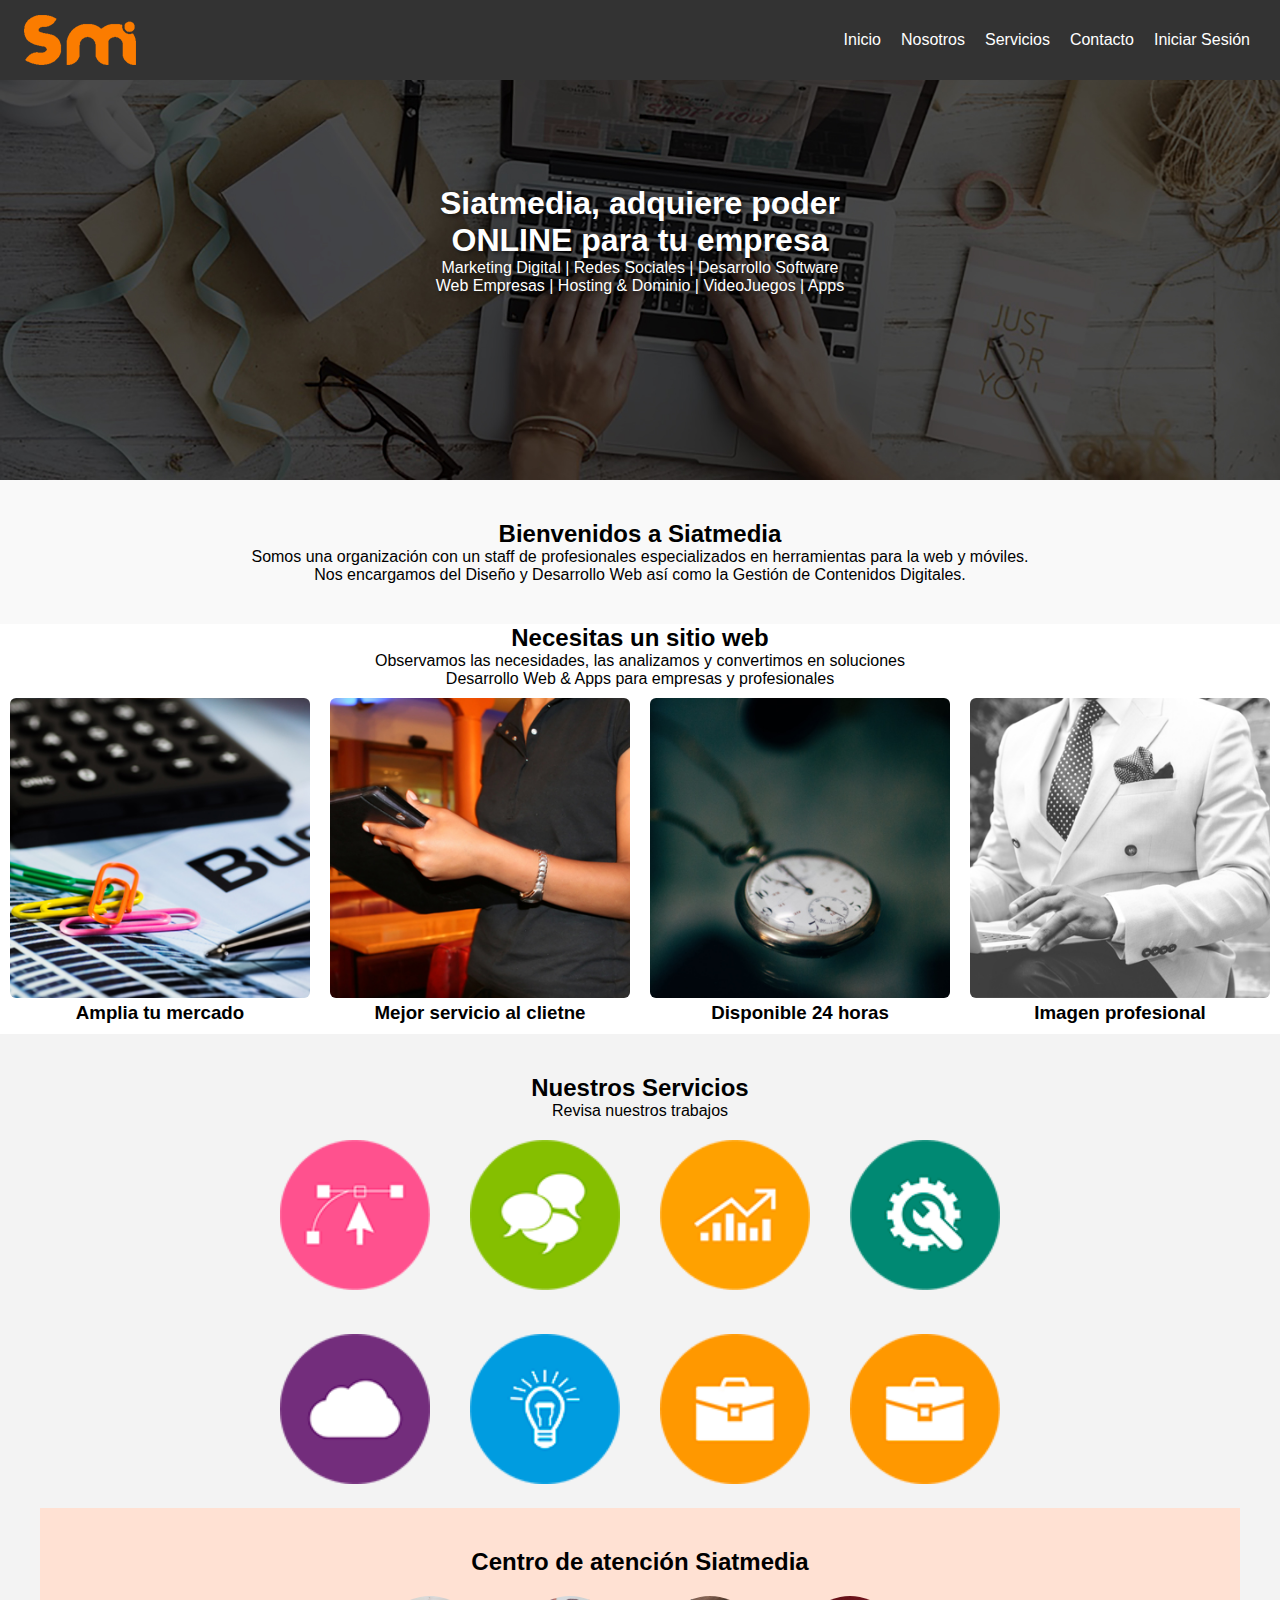
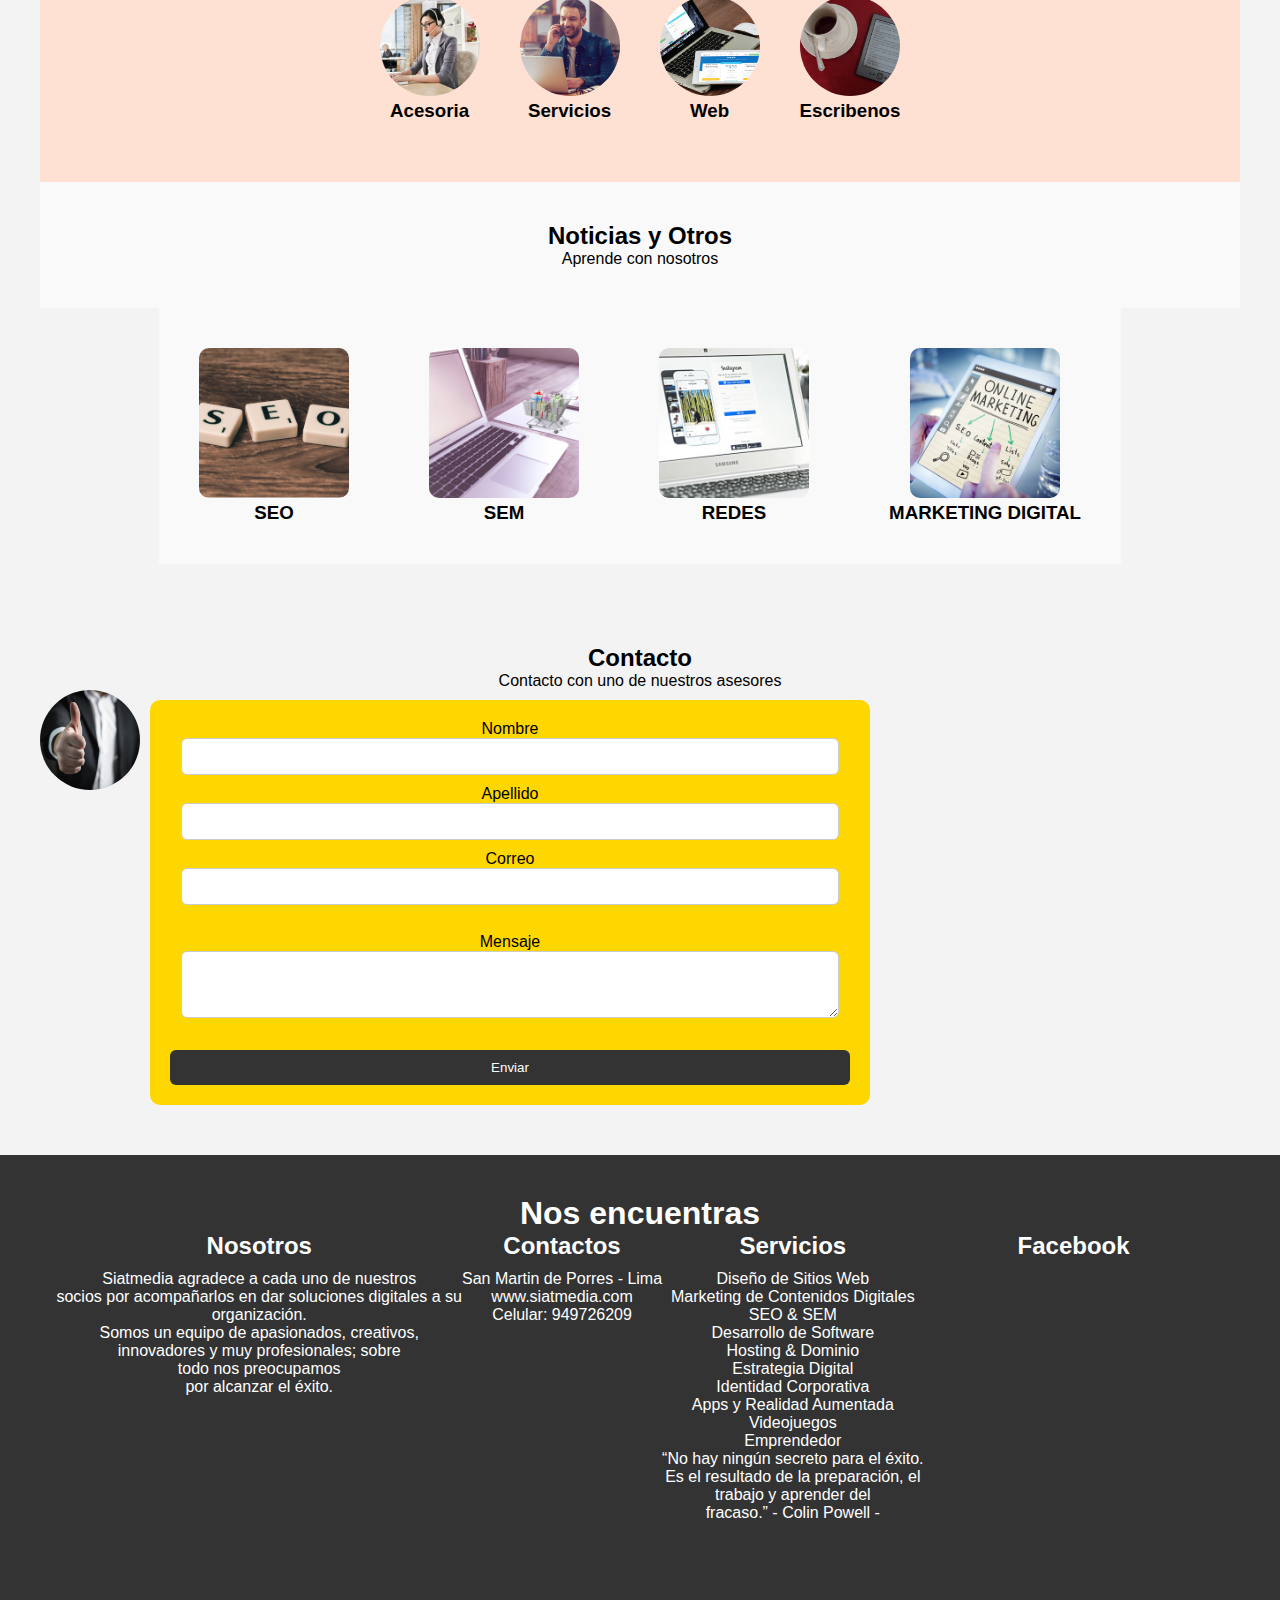
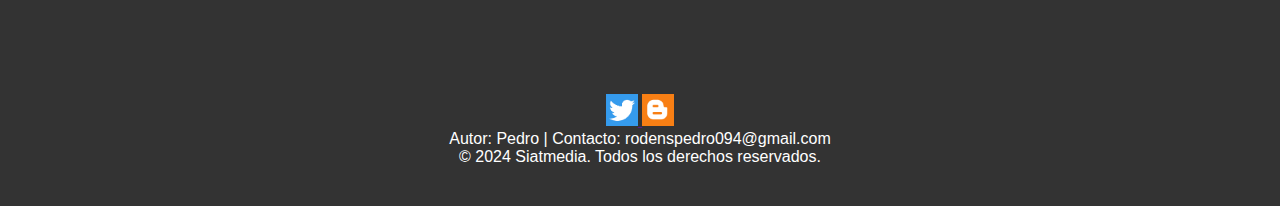
<file: Siatmedia/index.html>
<!DOCTYPE html>
<html lang="es-pe">

<head>
    <meta charset="UTF-8">
    <meta name="viewport" content="width=device-width, initial-scale=1.0">
    <title>Siatmedia</title>
    <link rel="stylesheet" href="css/index.css">
    <link rel="icon" type="image/png" href="img/siatmedia_logo.png">
</head>

<body>
    <header>
        <img class="logo"
            src="img/siatmedia_logo.png"
            alt="logo">
        <nav class="direcciones">
            <a class="link-direcciones" href="#inicio">Inicio</a>
            <a class="link-direcciones" href="#nosotros">Nosotros</a>
            <a class="link-direcciones" href="#servicios">Servicios</a>
            <a class="link-direcciones" href="#contacto">Contacto</a>
            <a class="link-direcciones" href="iniciarsesion.html">Iniciar Sesión</a>
        </nav>
    </header>

    <section id="banner">
        <img class="img-portada"
            src="img/portada4.jpg"
            alt="portada">
        <div class="contenedor">
            <h1 class="h1"><strong>Siatmedia</strong>, adquiere poder ONLINE para tu empresa</h1>
            <p class="p">Marketing Digital | Redes Sociales | Desarrollo Software</p>
            <p class="p">Web Empresas | Hosting & Dominio | VideoJuegos | Apps</p>
        </div>
    </section>

    <div class="somos" id="nosotros">
        <h2>Bienvenidos a Siatmedia</h2>
        <p>Somos una organización con un staff de profesionales especializados en herramientas para la web y móviles.
        </p>
        <p>Nos encargamos del Diseño y Desarrollo Web así como la Gestión de Contenidos Digitales.</p>
    </div>

    <div>
        <h2>Necesitas un sitio web</h2>
        <p>Observamos las necesidades, las analizamos y convertimos en soluciones</p>
        <p>Desarrollo Web & Apps para empresas y profesionales</p>

        <div class="contenedor2">
            <div class="img"><img class="imgs"
                    src="img/mercado.jpg"
                    alt="">
                <h3>Amplia tu mercado</h3>
            </div>
            <div class="img"><img class="imgs"
                    src="img/cliente.jpg"
                    alt="">
                <h3>Mejor servicio al clietne</h3>
            </div>
            <div class="img"><img class="imgs"
                    src="img/disponible.jpg"
                    alt="">
                <h3>Disponible 24 horas</h3>
            </div>
            <div class="img"><img class="imgs"
                    src="img/imagen.jpg"
                    alt="">
                <h3>Imagen profesional</h3>
            </div>
        </div>
    </div>

    <div class="servicios" id="servicios">
        <h2>Nuestros Servicios</h2>
        <p>Revisa nuestros trabajos</p>
        <div class="contenedor3">
            <div class="servicios-trabajos">
                <img class="img-trabajos"
                    src="img/iconos-10.png"
                    alt="">
            </div>
            <div class="servicios-trabajos">
                <img class="img-trabajos"
                    src="img/iconos-11.png"
                    alt="">
            </div>
            <div class="servicios-trabajos">
                <img class="img-trabajos"
                    src="img/iconos-12.png"
                    alt="">
            </div>
            <div class="servicios-trabajos">
                <img class="img-trabajos"
                    src="img/iconos-13.png"
                    alt="">
            </div>
        </div>

        <div class="contenedor3">
            <div class="servicios-trabajos">
                <img class="img-trabajos"
                    src="img/iconos-14.png"
                    alt="">
            </div>
            <div class="servicios-trabajos">
                <img class="img-trabajos"
                    src="img/iconos-15.png"
                    alt="">
            </div>
            <div class="servicios-trabajos">
                <img class="img-trabajos"
                    src="img/iconos-16.png"
                    alt="">
            </div>
            <div class="servicios-trabajos">
                <img class="img-trabajos"
                    src="img/iconos-16.png"
                    alt="">
            </div>
        </div>

        <div class="centro-atencion">
            <h2>Centro de atención Siatmedia</h2>
            <div class="contenedor3">
                <div class="atencion"><img class="atencion-1"
                        src="img/asesoria.jpg"
                        alt="">
                    <h3>Acesoria</h3>
                </div>
                <div class="atencion"><img class="atencion-2"
                        src="img/servicios.jpg"
                        alt="">
                    <h3>Servicios</h3>
                </div>
                <div class="atencion"><img class="atencion-3"
                        src="img/web.jpg"
                        alt="">
                    <h3>Web</h3>
                </div>
                <div class="atencion"><img class="atencion-4"
                        src="img/escribenos.jpg"
                        alt="">
                    <h3>Escribenos</h3>
                </div>
            </div>
        </div>

        <div class="noticias">
            <h2>Noticias y Otros</h2>
            <p>Aprende con nosotros</p>
        </div>
        <div class="contenedor3">
            <div class="noticias"><img class="noticias1"
                    src="img/seo.jpg"
                    alt="">
                <h3>SEO</h3>
            </div>
            <div class="noticias"><img class="noticias1"
                    src="img/sem.jpg"
                    alt="">
                <h3>SEM</h3>
            </div>
            <div class="noticias"><img class="noticias1"
                    src="img/redessociales.jpg"
                    alt="">
                <h3>REDES</h3>
            </div>
            <div class="noticias"><img class="noticias1"
                    src="img/marketing.jpg"
                    alt="">
                <h3>MARKETING DIGITAL</h3>
            </div>
        </div>
    </div>

    <div id="contacto" class="contacto">
        <h2>Contacto</h2>
        <p>Contacto con uno de nuestros asesores</p>
        <div class="contenedor3">
            <div class="contactos2">
                <img src="img/contacto.jpg"
                    alt="" class="img-contactos">
            </div>
            <div class="contactos">
                <form action="mensaje.html" method="get">
                    <label for="text">Nombre</label> <br>
                    <input type="text" class="nombre" size="50"> <br>
                    <label for="text">Apellido</label> <br>
                    <input type="text" class="apellido" size="50"> <br>
                    <label for="text">Correo</label> <br>
                    <input type="email" class="email" size="50"> <br><br>
                    <label for="text">Mensaje</label><br>
                    <textarea cols="50" rows="3"></textarea> <br><br>
                    <input type="submit" class="enviar" value="Enviar">
                </form>
            </div>
            <div class="contactos3">
                <iframe width="360" height="240" src="https://www.youtube.com/embed/F2Eit_Sow8k"
                    title="Testimonial - Diseño y Desarrollo Web" frameborder="0"
                    allow="accelerometer; autoplay; clipboard-write; encrypted-media; gyroscope; picture-in-picture; web-share"
                    referrerpolicy="strict-origin-when-cross-origin" allowfullscreen></iframe>
            </div>
        </div>
    </div>
</body>

<footer>
    <h1>Nos encuentras</h1>
    <div class="contenedor3">
        <div class="xd">
            <h2 class="nosotrosxd">Nosotros</h2>
            <p class="nosotrosxd">
                Siatmedia agradece a cada uno de nuestros <br>
                socios por acompañarlos en dar soluciones digitales a su <br>
                organización.
                <br>
                Somos un equipo de apasionados, creativos, <br>
                innovadores y muy profesionales; sobre <br>
                todo nos preocupamos <br>
                por alcanzar el éxito. <br>
            </p>
        </div>
        <div class="xd">
            <h2 class="nosotrosxd">Contactos</h2>
            <p class="nosotrosxd">
                San Martin de Porres - Lima <br>

                www.siatmedia.com <br>

                Celular: 949726209 
            </p>
        </div>
        <div class="xd">
            <h2 class="nosotrosxd">Servicios</h2>
            <p class="nosotrosxd">
                Diseño de Sitios Web <br>

                Marketing de Contenidos Digitales <br>

                SEO & SEM <br>

                Desarrollo de Software <br>

                Hosting & Dominio <br>

                Estrategia Digital <br>

                Identidad Corporativa <br>

                Apps y Realidad Aumentada <br>

                Videojuegos <br>

                Emprendedor <br>
                “No hay ningún secreto para el éxito. <br>
                Es el resultado de la preparación, el <br>
                trabajo y aprender del <br>
                fracaso.” - Colin Powell -
            </p>
        </div>

        <div class="xd">
            <h2 class="nosotrosxd">Facebook</h2>
            <iframe
                src="https://www.facebook.com/plugins/page.php?href=https%3A%2F%2Fwww.facebook.com%2Fsiatmedia%2F&amp;tabs=timeline&amp;width=340&amp;height=400&amp;small_header=false&amp;adapt_container_width=true&amp;hide_cover=false&amp;show_facepile=true&amp;appId"
                width="300" height="400" style="border:none;overflow:hidden" scrolling="no" frameborder="0"
                allowtransparency="true" allow="encrypted-media">
            </iframe>
        </div>
    </div>

    <div class="redes-sociales">
        <a href="" target="_blank">
            <img src="img/redes/twitter.png" alt="Twitter">
        </a>
        <a href="" target="_blank">
            <img src="img/redes/googleblogger.png" alt="Instagram">
        </a>
    </div>
    <p>Autor: Pedro | Contacto: rodenspedro094@gmail.com</a></p>
    <p>&copy; 2024 Siatmedia. Todos los derechos reservados.</p>
</footer>
<script src="js/index.js"></script>
</html>
</file>
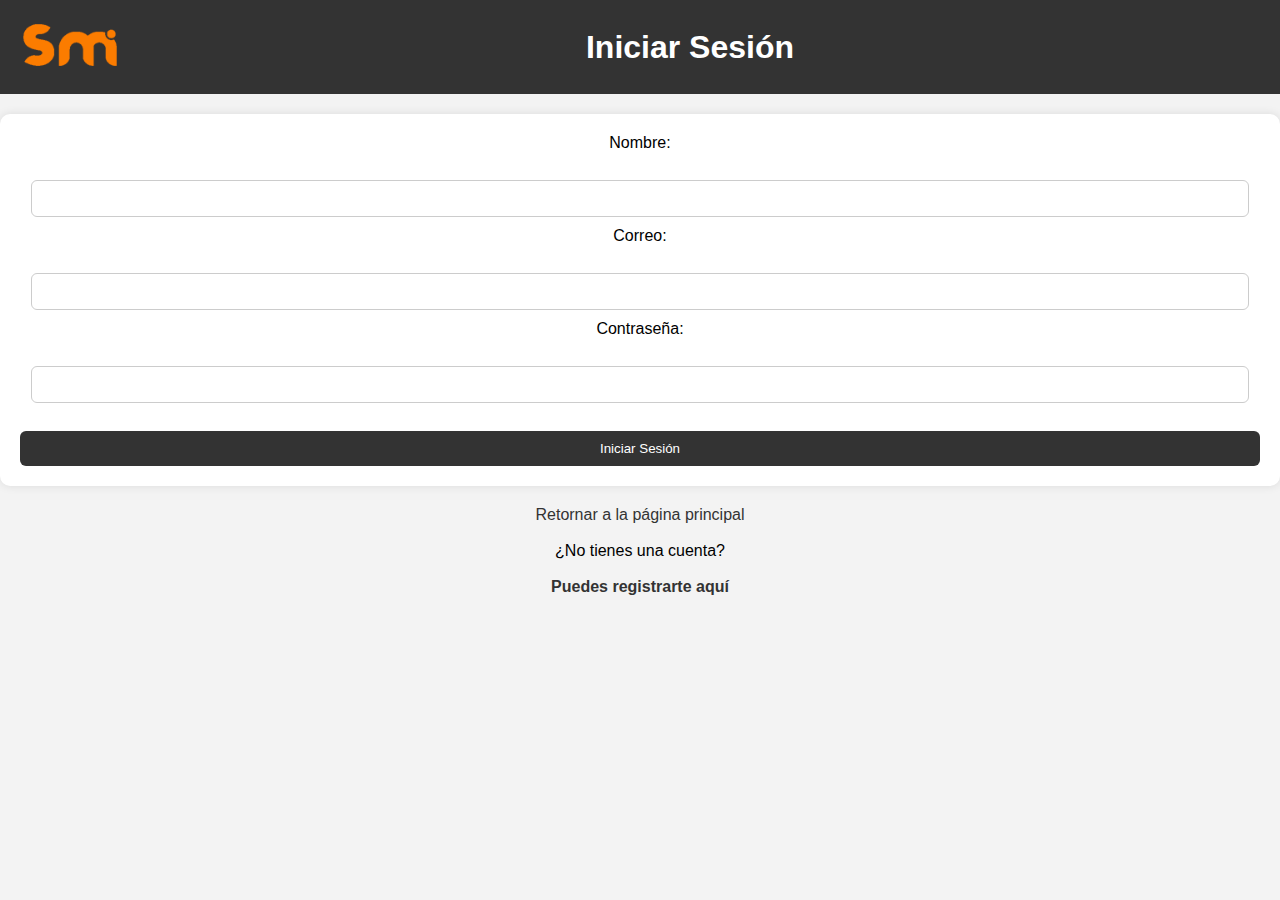
<file: Siatmedia/iniciarsesion.html>
<!DOCTYPE html>
<html lang="es-pe">
<head>
    <meta charset="UTF-8">
    <meta name="viewport" content="width=device-width, initial-scale=1.0">
    <title>Iniciar Sesión</title>
    <link rel="stylesheet" href="css/iniciarsesion.css">
</head>
<body>
    <header>
        <div class="div-logo">
            <img class="logo"
            src="img/siatmedia_logo.png"
            alt="logo">
        </div>
            <div class="div-titulo">
                <h1>Iniciar Sesión</h1>
            </div>
    </header>

    <div class="padre">
        <form action="index.html" method="get">
            <label for="text">Nombre:</label> <br>
            <input type="text" name="nombre" class="nombre" required> <br>
            <label for="text">Correo:</label> <br>
            <input type="email" name="correo" class="correo" required> <br>
            <label for="text">Contraseña:</label> <br>
            <input type="password" name="clave" class="calve" required> <br><br>

            <input type="submit" class="enviar" value="Iniciar Sesión">
        </form>
    </div>
    <div class="link">
        <a class="link-retornar" href="index.html">Retornar a la página principal</a>
        <br><br>
        <p>¿No tienes una cuenta?</p>
        <br>
        <a class="link-registrar" href="registrarse.html">Puedes registrarte aquí</a>
    </div>
</body>
<script src="js/iniciarsesion.js"></script>
</html>
</file>
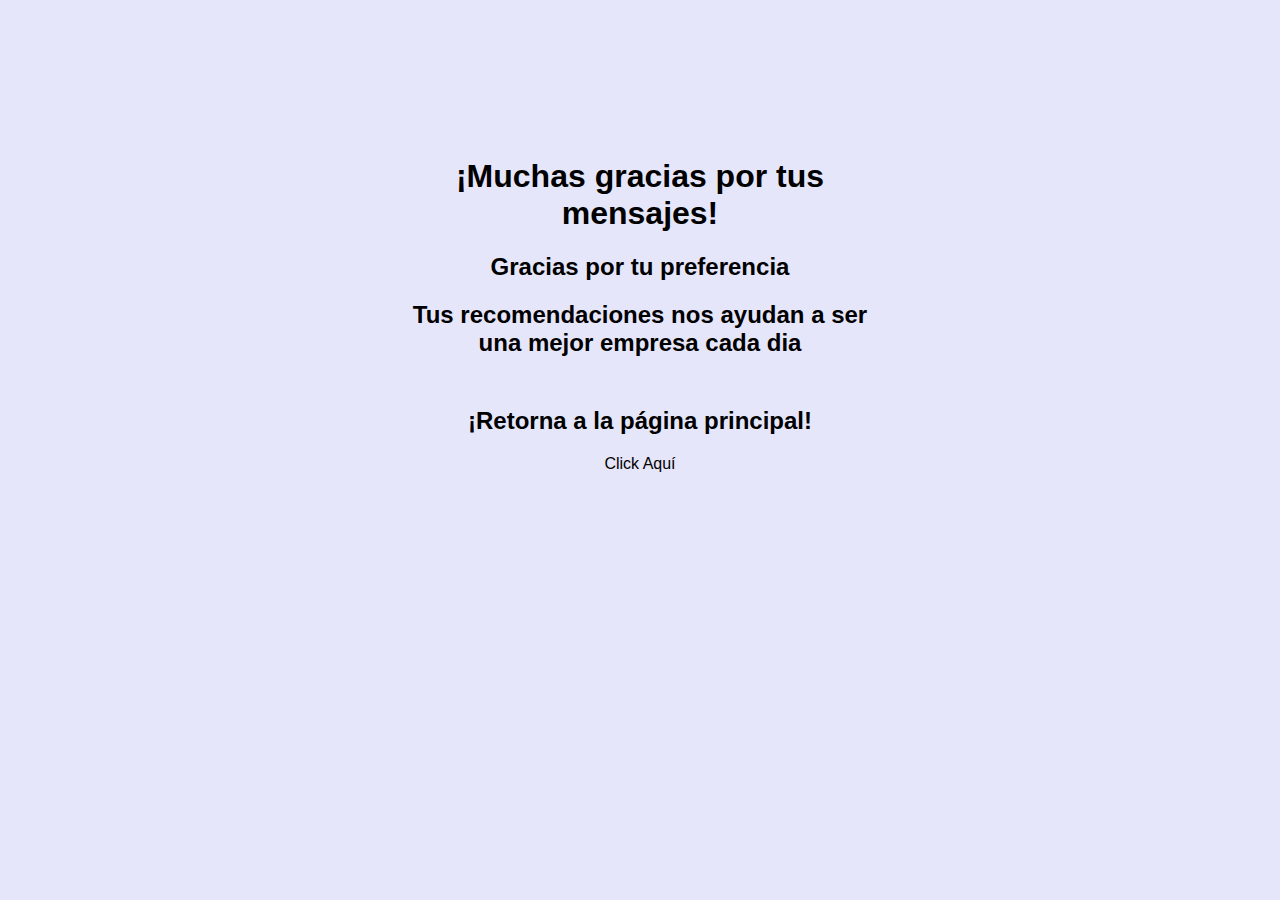
<file: Siatmedia/mensaje.html>
<!DOCTYPE html>
<html lang="en">
<head>
    <meta charset="UTF-8">
    <meta name="viewport" content="width=device-width, initial-scale=1.0">
    <title>Registrado Exitosamente</title>
    <link rel="stylesheet" href="css/registrado.css">
</head>
<body>
    <div class="felicidades">
        <h1>
            ¡Muchas gracias por tus mensajes!
        </h1>
        <h2>Gracias por tu preferencia</h2>
        <h2>Tus recomendaciones nos ayudan a ser una mejor empresa cada dia</h2>
    </div>

    <div class="vamos">
        <h2>¡Retorna a la página principal!</h2>
        <a class="iniciar" href="index.html">Click Aquí</a>
    </div>
</body>
</html>
</file>
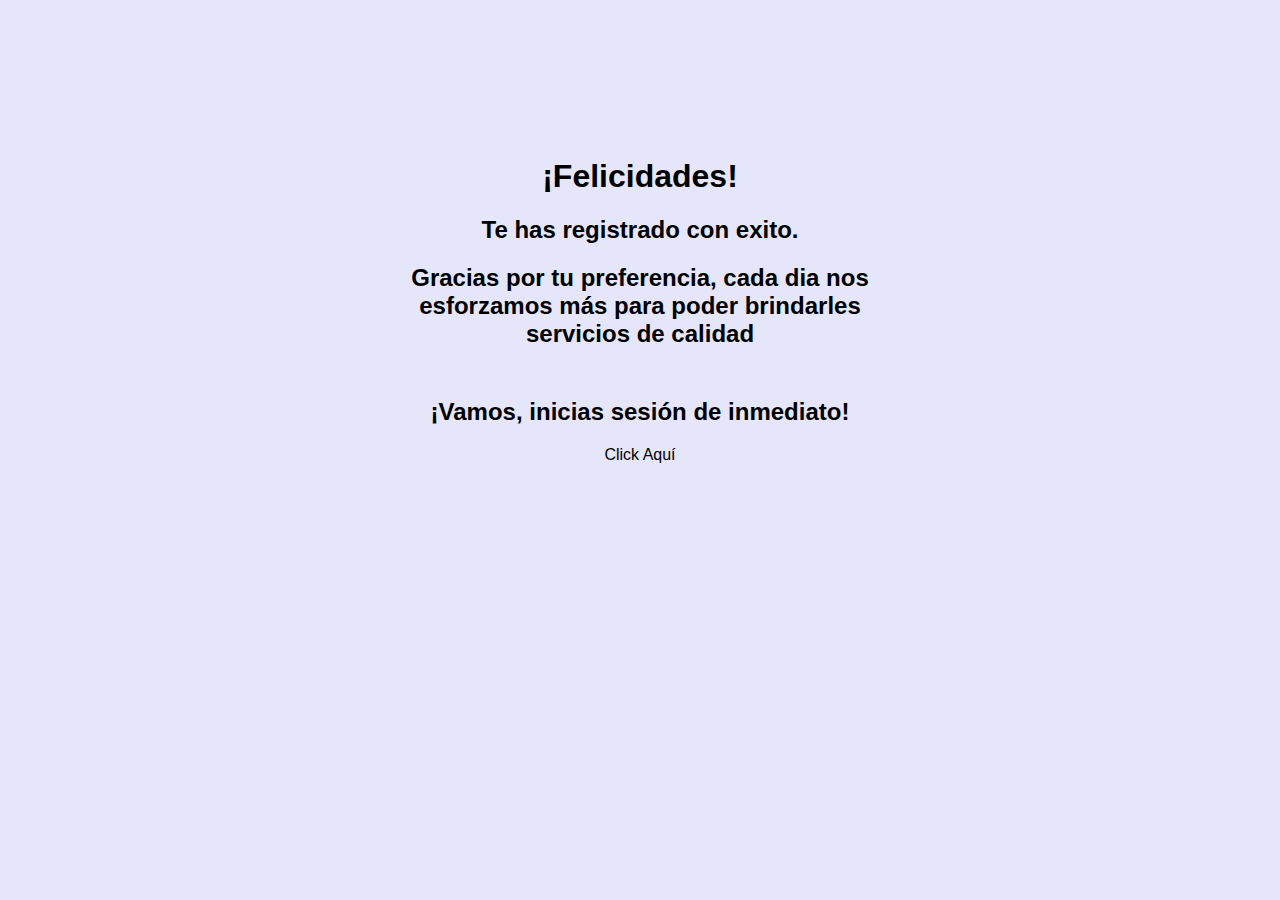
<file: Siatmedia/registrado.html>
<!DOCTYPE html>
<html lang="en">
<head>
    <meta charset="UTF-8">
    <meta name="viewport" content="width=device-width, initial-scale=1.0">
    <title>Registrado Exitosamente</title>
    <link rel="stylesheet" href="css/registrado.css">
</head>
<body>
    <div class="felicidades">
        <h1>
            ¡Felicidades!
        </h1>
        <h2>
            Te has registrado con exito.
        </h2>
        <h2>Gracias por tu preferencia, cada dia nos esforzamos más para poder brindarles servicios de calidad</h2>
    </div>

    <div class="vamos">
        <h2>¡Vamos, inicias sesión de inmediato!</h2>
        <a class="iniciar" href="iniciarsesion.html">Click Aquí</a>
    </div>
</body>
</html>
</file>
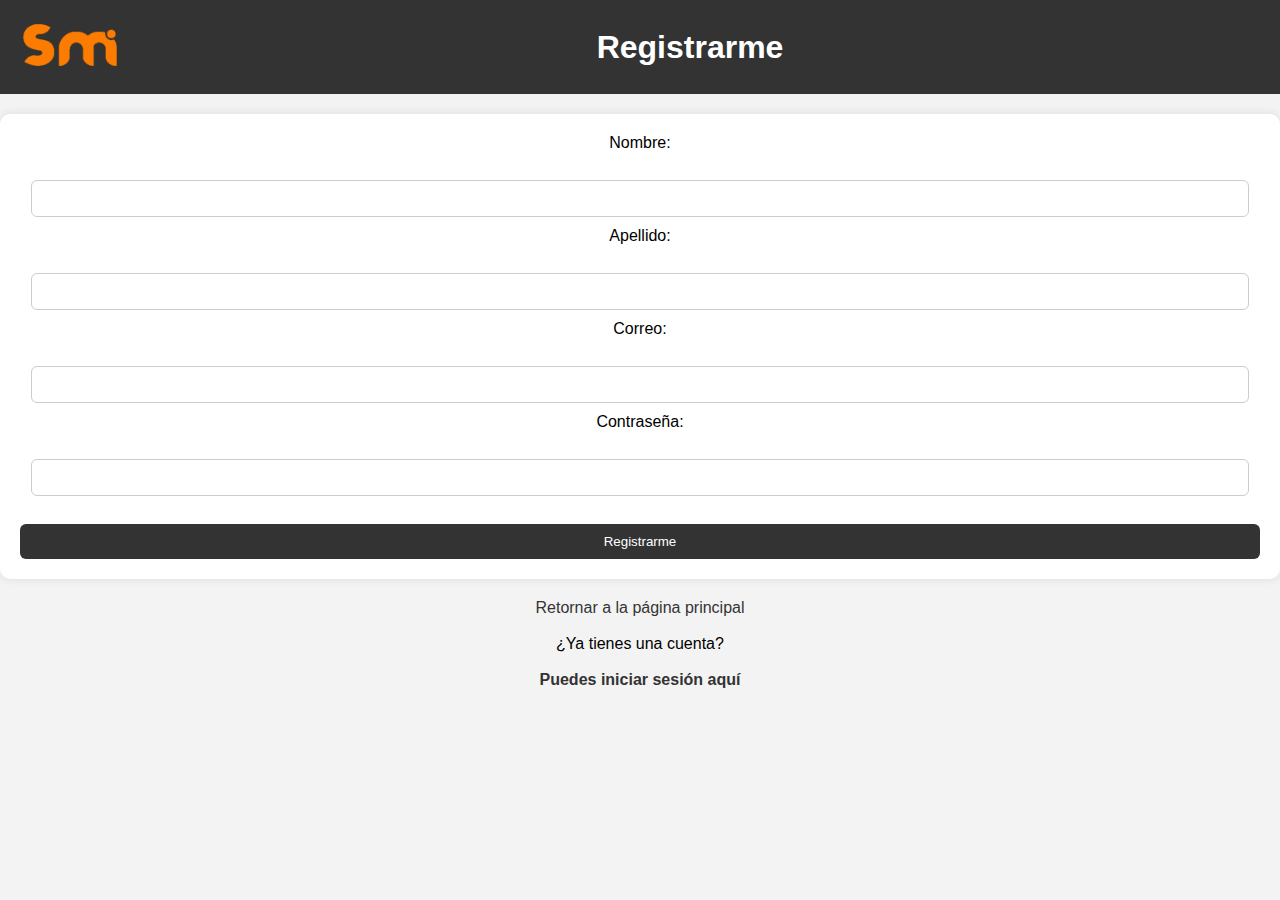
<file: Siatmedia/registrarse.html>
<!DOCTYPE html>
<html lang="es-pe">
<head>
    <meta charset="UTF-8">
    <meta name="viewport" content="width=device-width, initial-scale=1.0">
    <title>Iniciar Sesión</title>
    <link rel="stylesheet" href="css/registrar.css">
</head>
<body>
    <header>
        <div class="div-logo">
            <img class="logo"
            src="img/siatmedia_logo.png"
            alt="logo">
        </div>
            <div class="div-titulo">
                <h1>Registrarme</h1>
            </div>
    </header>

    <div class="padre">
        <form action="registrado.html" method="get">
            <label for="text">Nombre:</label> <br>
            <input type="text" name="nombre" class="nombre" required> <br>
            <label for="text">Apellido:</label> <br>
            <input type="text" name="apellido" class="apellido" required> <br>
            <label for="text">Correo:</label> <br>
            <input type="email" name="correo" class="correo" required> <br>
            <label for="text">Contraseña:</label> <br>
            <input type="password" name="clave" class="calve" required> <br><br>

            <input type="submit" class="enviar" value="Registrarme">
        </form>
    </div>
    <div class="link">
        <a class="link-retornar" href="index.html">Retornar a la página principal</a>
        <br><br>
        <p>¿Ya tienes una cuenta?</p>
        <br>
        <a class="link-registrar" href="iniciarsesion.html">Puedes iniciar sesión aquí</a>
    </div>
</body>
</html>
</file>
<file: Siatmedia/css/index.css>
/* Estilos generales */
* {
    margin: 0;
    padding: 0;
    box-sizing: border-box;
    font-family: 'Segoe UI', Tahoma, Geneva, Verdana, sans-serif;
}

body {
    text-align: center;
}

/* Cabecera */
header {
    display: flex;
    justify-content: space-between;
    align-items: center;
    padding: 10px 20px;
    background-color: #333;
    position: fixed;
    top: 0;
    left: 0;
    right: 0;
    z-index: 1000; /* Asegura que la cabecera esté por encima de otros elementos */
}

.direcciones {
    display: flex;
    justify-content: flex-end; /* Alinea los enlaces a la derecha */
}

.link-direcciones {
    text-decoration: none;
    padding: 10px;
    color: white;
    border-radius: 6px;
    transition: background-color 0.3s ease;
}

.link-direcciones:hover {
    background-color: #555;
}

/* Banner */
#banner {
    position: relative;
    background-color: #222; /* Color de fondo del banner */
}

.img-portada {
    width: 100%;
    height: auto;
    display: block;
}

.contenedor {
    position: absolute;
    top: 50%;
    left: 50%;
    transform: translate(-50%, -50%);
    text-align: center;
    color: white;
}

/* Estilos para texto en el banner */
.h1,
.p {
    color: white;
    text-shadow: 2px 2px 4px rgba(0, 0, 0, 0.5); /* Agrega sombra al texto para mejor legibilidad */
    max-width: 80%; /* Limita el ancho del texto para que no se extienda más allá de la imagen */
    margin: 0 auto; /* Centra el texto horizontalmente */
}

/* Nosotros */
.somos {
    padding: 40px;
    background-color: #f9f9f9;
    text-align: center;
}

/* Sección Necesitas un sitio web */
.contenedor2 {
    display: flex;
    flex-wrap: wrap;
    justify-content: center;
}

.img {
    flex: 1 1 300px;
    margin: 10px;
}

.imgs {
    width: 100%;
    border-radius: 6px;
}

/* Servicios */
.servicios {
    padding: 40px;
    background-color: #f3f3f3;
}

.contenedor3 {
    display: flex;
    flex-wrap: wrap;
    justify-content: center;
}

.servicios-trabajos {
    margin: 20px;
}

.img-trabajos {
    width: 150px;
    height: auto;
}

/* Centro de atención */
.centro-atencion {
    padding: 40px;
    background-color: #ffe1d3;
}

.atencion {
    margin: 20px;
    text-align: center;
}

.atencion img {
    width: 100px;
    height: 100px;
    border-radius: 50%;
}

/* Noticias y Otros */
.noticias {
    padding: 40px;
    background-color: #f9f9f9;
}

.noticias1 {
    width: 150px;
    height: auto;
    border-radius: 10px;
}

/* Contacto */
.contacto {
    padding: 40px;
    background-color: #f3f3f3;
}

.contenedor3 {
    display: flex;
    flex-wrap: wrap;
    justify-content: center;
}

.contactos {
    flex: 1 1 300px;
    margin: 10px;
    padding: 20px;
    background-color: #ffd700;
    border-radius: 10px;
}

.img-contactos {
    width: 100px;
    height: 100px;
    border-radius: 50%;
}

input[type="text"],
input[type="email"],
textarea {
    width: calc(100% - 22px);
    margin-bottom: 10px;
    padding: 10px;
    border: 1px solid #ccc;
    border-radius: 6px;
}

input[type="submit"] {
    width: 100%;
    padding: 10px;
    border: none;
    background-color: #333;
    color: white;
    border-radius: 6px;
    cursor: pointer;
    transition: background-color 0.3s ease;
}

input[type="submit"]:hover {
    background-color: #555;
}

/* Footer */
footer {
    padding: 40px;
    background-color: #333;
    color: white;
}

.xd {
    margin-bottom: 20px;
}

.nosotrosxd {
    margin-bottom: 10px;
}

/* Estilos Responsivos */
@media screen and (max-width: 768px) {
    .direcciones {
        display: none;
    }

    header {
        justify-content: center;
    }

    .contenedor {
        width: 80%;
    }

    .h1 {
        font-size: 24px;
    }

    .p {
        font-size: 16px;
    }

    .contenedor2 {
        flex-direction: column;
    }

    .img {
        flex: 1 1 auto;
    }

    .servicios-trabajos {
        margin: 10px;
    }

    .contactos {
        flex: 1 1 auto;
    }
}
</file>
<file: Siatmedia/css/iniciarsesion.css>
/* Estilos generales */
* {
    margin: 0;
    padding: 0;
    box-sizing: border-box;
    font-family: 'Segoe UI', Tahoma, Geneva, Verdana, sans-serif;
}

body {
    text-align: center;
    background-color: #f3f3f3; /* Color de fondo general */
}

header {
    background-color: #333; /* Color de fondo del encabezado */
    color: white; /* Color de texto del encabezado */
    padding: 20px 0;
    display: flex;
    justify-content: space-between;
    align-items: center;
}

.div-logo {
    margin-left: 20px;
}

.logo {
    width: 100px;
    height: auto;
}

.div-titulo {
    flex-grow: 1; /* Hace que este div ocupe el espacio restante */
}

h1 {
    margin-right: 20px;
}

.padre {
    margin-top: 20px;
}

form {
    background-color: #fff; /* Color de fondo del formulario */
    padding: 20px;
    border-radius: 10px;
    box-shadow: 0 0 10px rgba(0, 0, 0, 0.1); /* Sombra alrededor del formulario */
}

label {
    display: block;
    margin-bottom: 10px;
}

input[type="text"],
input[type="email"],
input[type="password"] {
    width: calc(100% - 22px); /* Ajusta el ancho de los inputs para compensar el padding */
    margin-bottom: 10px;
    padding: 10px;
    border: 1px solid #ccc;
    border-radius: 6px;
}

input[type="submit"] {
    width: 100%;
    padding: 10px;
    border: none;
    background-color: #333; /* Color de fondo del botón */
    color: white;
    border-radius: 6px;
    cursor: pointer;
    transition: background-color 0.3s ease;
}

input[type="submit"]:hover {
    background-color: #555; /* Cambio de color al pasar el ratón */
}

.link {
    margin-top: 20px;
}

.link-retornar,
.link-registrar {
    text-decoration: none;
    color: #333; /* Color de texto de los enlaces */
}

.link-registrar {
    font-weight: bold;
}

/* Estilos Responsivos */
@media screen and (max-width: 768px) {
    header {
        flex-direction: column; /* Apila los elementos del encabezado en dispositivos pequeños */
    }

    .div-logo,
    .div-titulo {
        margin: 10px 0;
    }

    h1 {
        margin: 10px 0;
    }
}
</file>
<file: Siatmedia/css/registrado.css>
*{
    font-family: 'Segoe UI', Tahoma, Geneva, Verdana, sans-serif;
    text-align: center;
}

body{
    background-color: lavender;
}

.felicidades{
    margin-top: 10%;
    margin-left: 30%;
    margin-right: 30%;
    padding: 10px;
}

.iniciar{
    text-decoration: none;
    color: black;
}

.iniciar:hover{
    text-decoration: underline;
}
</file>
<file: Siatmedia/css/registrar.css>
/* Estilos generales */
* {
    margin: 0;
    padding: 0;
    box-sizing: border-box;
    font-family: 'Segoe UI', Tahoma, Geneva, Verdana, sans-serif;
}

body {
    text-align: center;
    background-color: #f3f3f3; /* Color de fondo general */
}

header {
    background-color: #333; /* Color de fondo del encabezado */
    color: white; /* Color de texto del encabezado */
    padding: 20px 0;
    display: flex;
    justify-content: space-between;
    align-items: center;
}

.div-logo {
    margin-left: 20px;
}

.logo {
    width: 100px;
    height: auto;
}

.div-titulo {
    flex-grow: 1; /* Hace que este div ocupe el espacio restante */
}

h1 {
    margin-right: 20px;
}

.padre {
    margin-top: 20px;
}

form {
    background-color: #fff; /* Color de fondo del formulario */
    padding: 20px;
    border-radius: 10px;
    box-shadow: 0 0 10px rgba(0, 0, 0, 0.1); /* Sombra alrededor del formulario */
}

label {
    display: block;
    margin-bottom: 10px;
}

input[type="text"],
input[type="email"],
input[type="password"] {
    width: calc(100% - 22px); /* Ajusta el ancho de los inputs para compensar el padding */
    margin-bottom: 10px;
    padding: 10px;
    border: 1px solid #ccc;
    border-radius: 6px;
}

input[type="submit"] {
    width: 100%;
    padding: 10px;
    border: none;
    background-color: #333; /* Color de fondo del botón */
    color: white;
    border-radius: 6px;
    cursor: pointer;
    transition: background-color 0.3s ease;
}

input[type="submit"]:hover {
    background-color: #555; /* Cambio de color al pasar el ratón */
}

.link {
    margin-top: 20px;
}

.link-retornar,
.link-registrar {
    text-decoration: none;
    color: #333; /* Color de texto de los enlaces */
}

.link-registrar {
    font-weight: bold;
}

/* Estilos Responsivos */
@media screen and (max-width: 768px) {
    header {
        flex-direction: column; /* Apila los elementos del encabezado en dispositivos pequeños */
    }

    .div-logo,
    .div-titulo {
        margin: 10px 0;
    }

    h1 {
        margin: 10px 0;
    }
}
</file>
